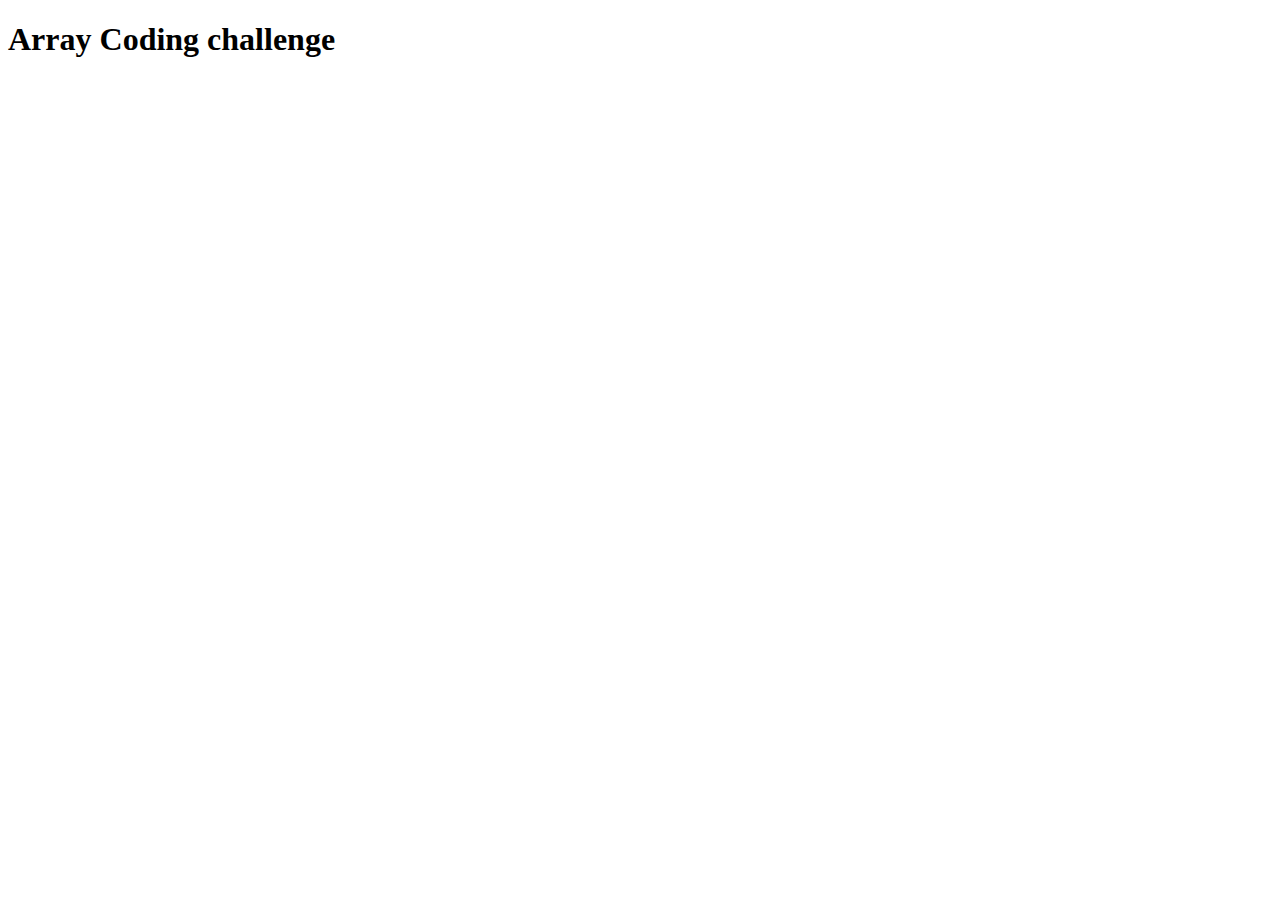
<file: Array/index.html>
<!DOCTYPE html>
<html lang="en">
<head>
    <meta charset="UTF-8">
    <meta http-equiv="X-UA-Compatible" content="IE=edge">
    <meta name="viewport" content="width=device-width, initial-scale=1.0">
    <title>Array</title>
</head>
<body>
    <h1>Array Coding challenge</h1>
    <script src="script.js"></script>
</body>
</html>
</file>
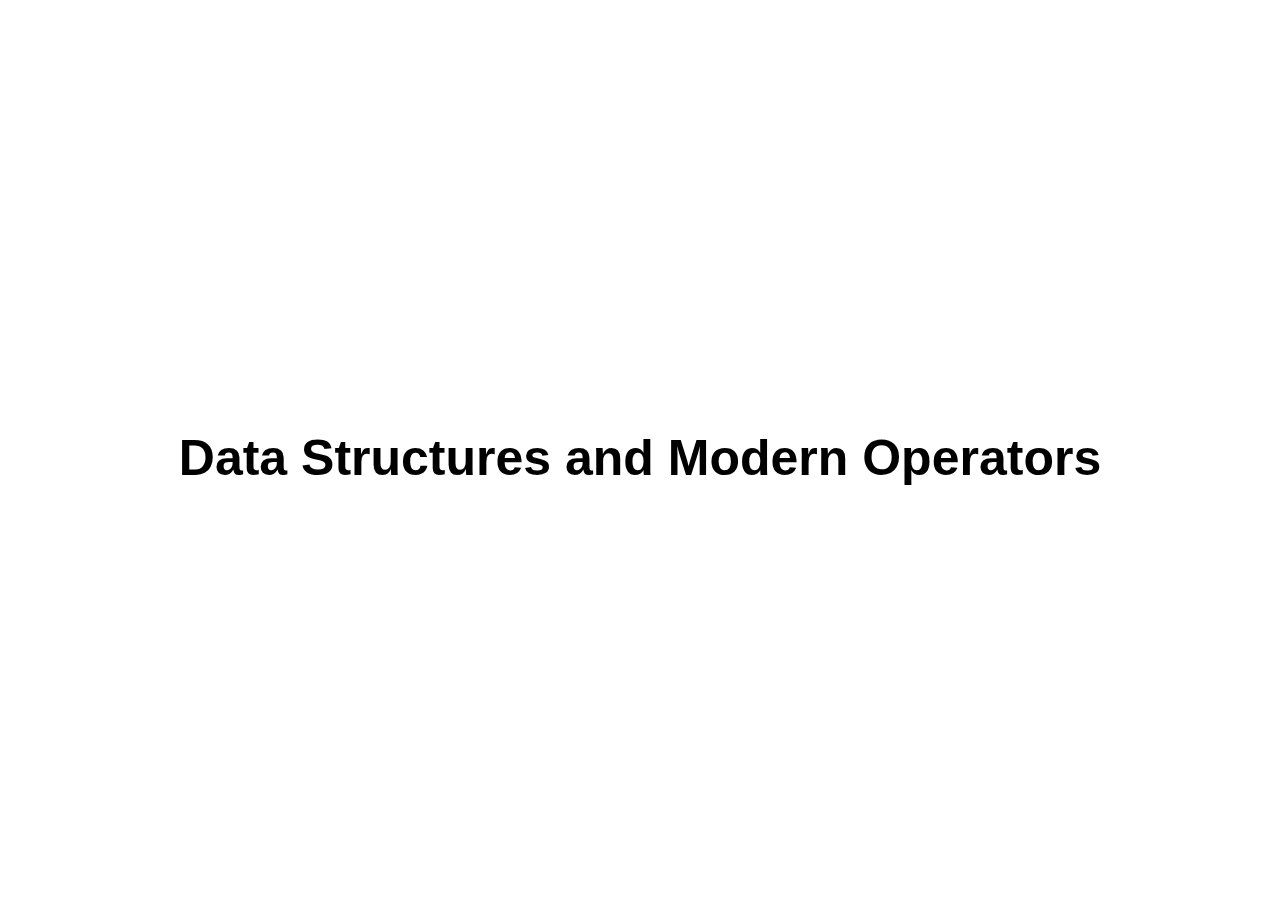
<file: Data Structures, Modern Operators and Strings/index.html>
<!DOCTYPE html>
<html lang="en">
  <head>
    <meta charset="UTF-8" />
    <meta name="viewport" content="width=device-width, initial-scale=1.0" />
    <meta http-equiv="X-UA-Compatible" content="ie=edge" />
    <title>Data Structures and Modern Operators</title>
    <style>
      body {
        height: 100vh;
        display: flex;
        align-items: center;
        /* background: linear-gradient(to top left, #28b487, #7dd56f); */
      }
      h1 {
        font-family: sans-serif;
        font-size: 50px;
        line-height: 1.3;
        width: 100%;
        padding: 30px;
        text-align: center;
        color: black;
      }
    </style>
  </head>
  <body>
    <h1>Data Structures and Modern Operators</h1>
    <script src="script.js"></script>
  </body>
</html>
</file>
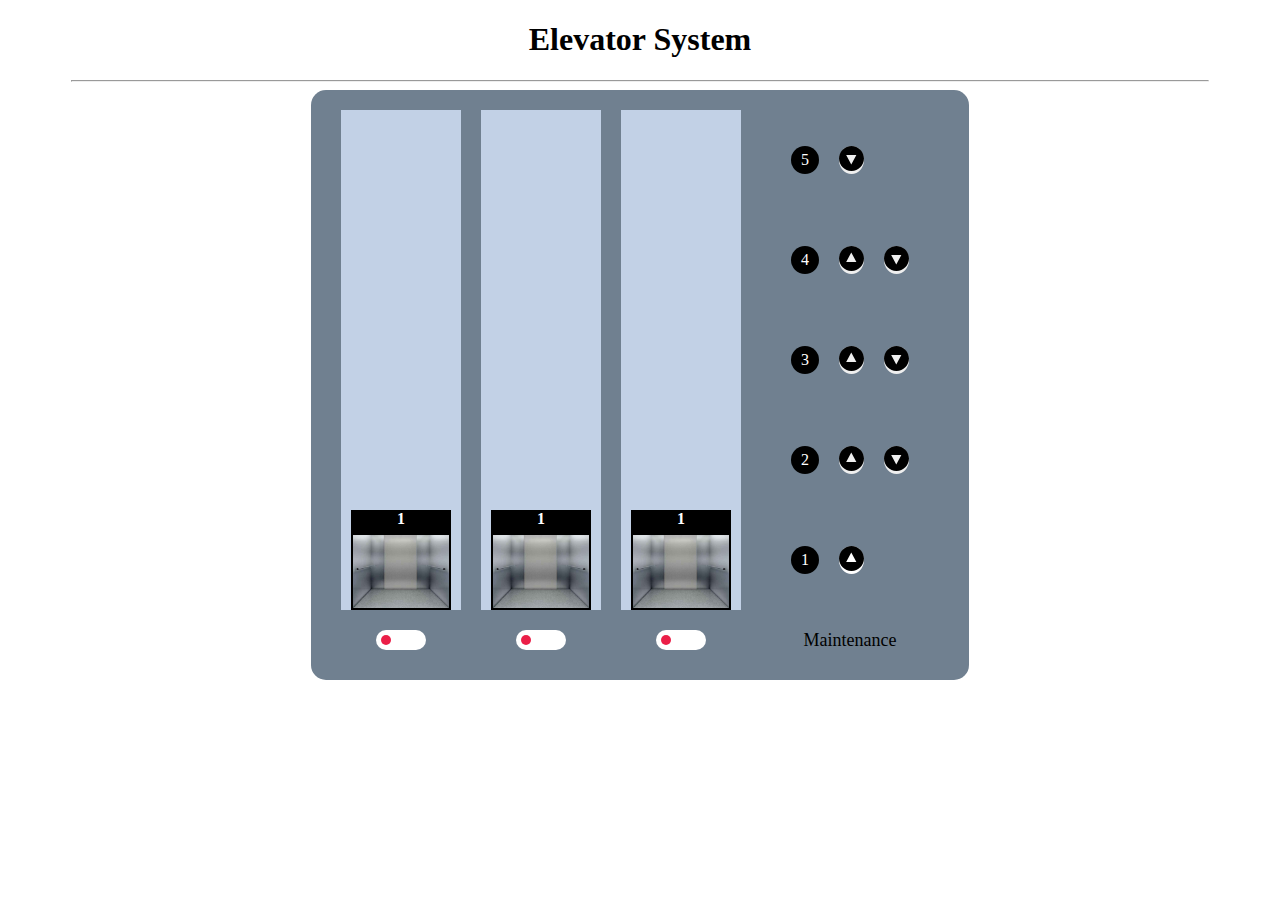
<file: Elevator/index.html>
<!DOCTYPE html>
<html lang="en">

<head>
    <meta charset="UTF-8">
    <meta http-equiv="X-UA-Compatible" content="IE=edge">
    <meta name="viewport" content="width=device-width, initial-scale=1.0">
    <title>Elevator</title>
    <link rel="stylesheet" href="css/style.css">
</head>

<body>
    <section>
        <div class="head">
            <h1>Elevator System</h1>
            <hr>
        </div>

        <div class="mainBox">
            <div class="elevatorsBox">
                <div class="line">
                    <div class="elevatorLine">
                        <div class="elevator" id="ele-1">
                            <div class="eleFloorNo">5</div>
                            <div class="leftdoor"></div>
                            <div class="rightdoor"></div>
                        </div>
                    </div>
                    <div class="toggleElevator">
                        <label class="switch">
                            <input type="checkbox" name="lift" class="lift" onclick="maintenance(0)">
                            <span class="slider"></span>
                        </label>
                    </div>
                </div>

                <div class="line">
                    <div class="elevatorLine">
                        <div class="elevator" id="ele-2">
                            <div class="eleFloorNo">5</div>
                            <div class="leftdoor"></div>
                            <div class="rightdoor"></div>
                        </div>
                    </div>
                    <div class="toggleElevator">
                        <label class="switch">
                            <input type="checkbox" name="lift" class="lift" onclick="maintenance(1)">
                            <span class="slider"></span>
                        </label>
                    </div>
                </div>

                <div class="line">
                    <div class="elevatorLine">
                        <div class="elevator" id="ele-3">
                            <div class="eleFloorNo">5</div>
                            <div class="leftdoor"></div>
                            <div class="rightdoor"></div>
                        </div>
                    </div>
                    <div class="toggleElevator">
                        <label class="switch">
                            <input type="checkbox" name="lift" class="lift" onclick="maintenance(2)">
                            <span class="slider"></span>
                        </label>
                    </div>
                </div>

                <div class="line">
                    <div class="floorBox">
                        <div class="allFloor">
                            <div class="floorNo">1</div>
                            <button id="up1" onclick="moveup(1)"><img src="images/up.svg" alt=""></button>
                        </div>
                        <div class="allFloor">
                            <div class="floorNo">2</div>
                            <button id="up2" onclick="moveup(2)"><img src="images/up.svg" alt=""></button>
                            <button id="down2" onclick="movedown(2)"><img src="images/down.svg" alt=""></button>
                        </div>
                        <div class="allFloor">
                            <div class="floorNo">3</div>
                            <button id="up3" onclick="moveup(3)"><img src="images/up.svg" alt=""></button>
                            <button id="down3" onclick="movedown(3)"><img src="images/down.svg" alt=""></button>
                        </div>
                        <div class="allFloor">
                            <div class="floorNo">4</div>
                            <button id="up4" onclick="moveup(4)"><img src="images/up.svg" alt=""></button>
                            <button id="down4" onclick="movedown(4)"><img src="images/down.svg" alt=""></button>
                        </div>

                        <div class="allFloor">
                            <div class="floorNo">5</div>
                            <button id="down5" onclick="movedown(5)"><img src="images/down.svg" alt=""></button>
                        </div>
                    </div>
                    <div class="maintenanceHead"> Maintenance </div>
                </div>
            </div>
    </section>

    <script src="script.js"></script>

</body>

</html>
</file>
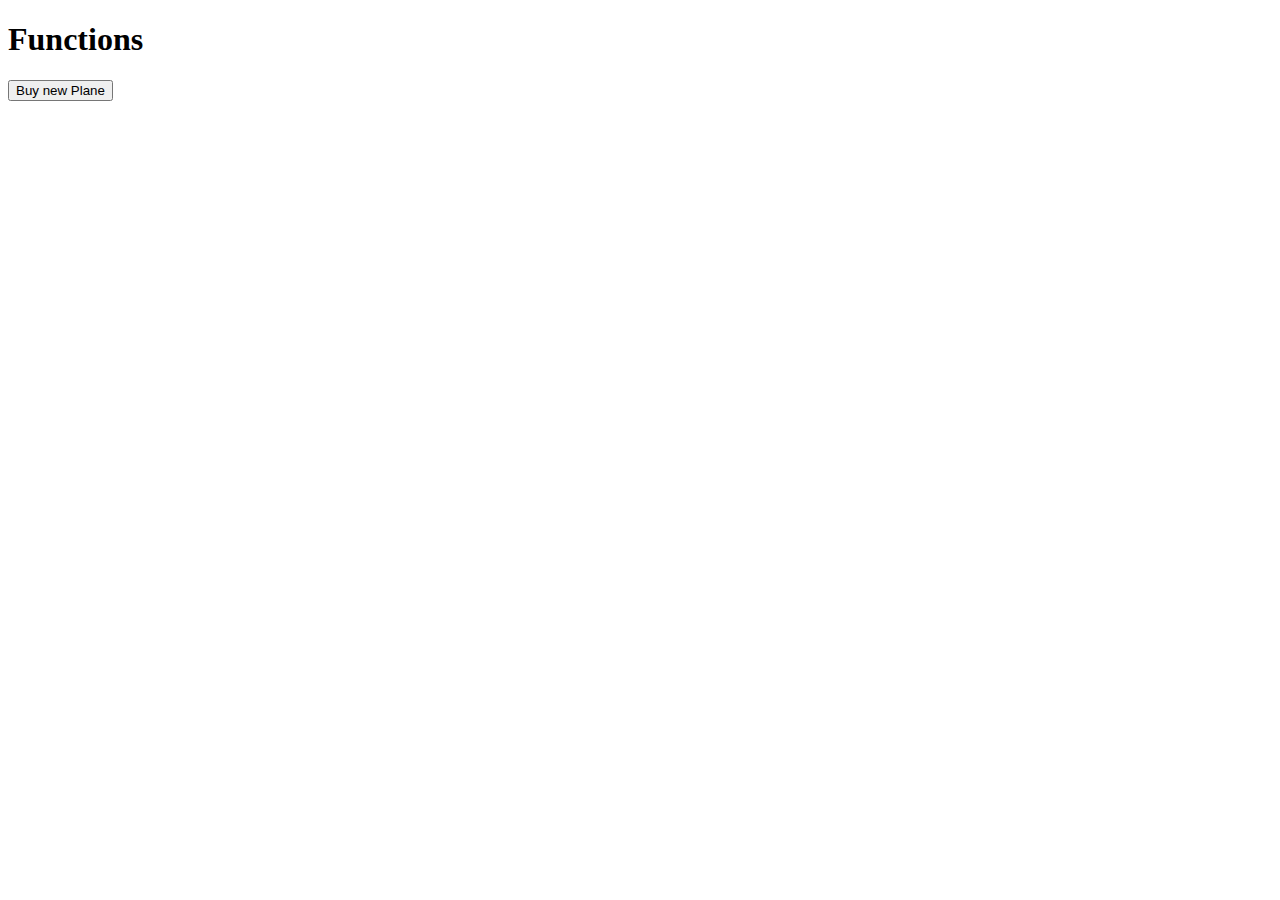
<file: Function/index.html>
<!DOCTYPE html>
<html lang="en">
<head>
    <meta charset="UTF-8">
    <meta http-equiv="X-UA-Compatible" content="IE=edge">
    <meta name="viewport" content="width=device-width, initial-scale=1.0">
    <title></title>
</head>
<body>
    <h1 style="width: 100%; height: 100%">Functions</h1>


    <button class="buy">Buy new Plane</button>
    <script src="script.js"></script>
</body>
</html>
</file>
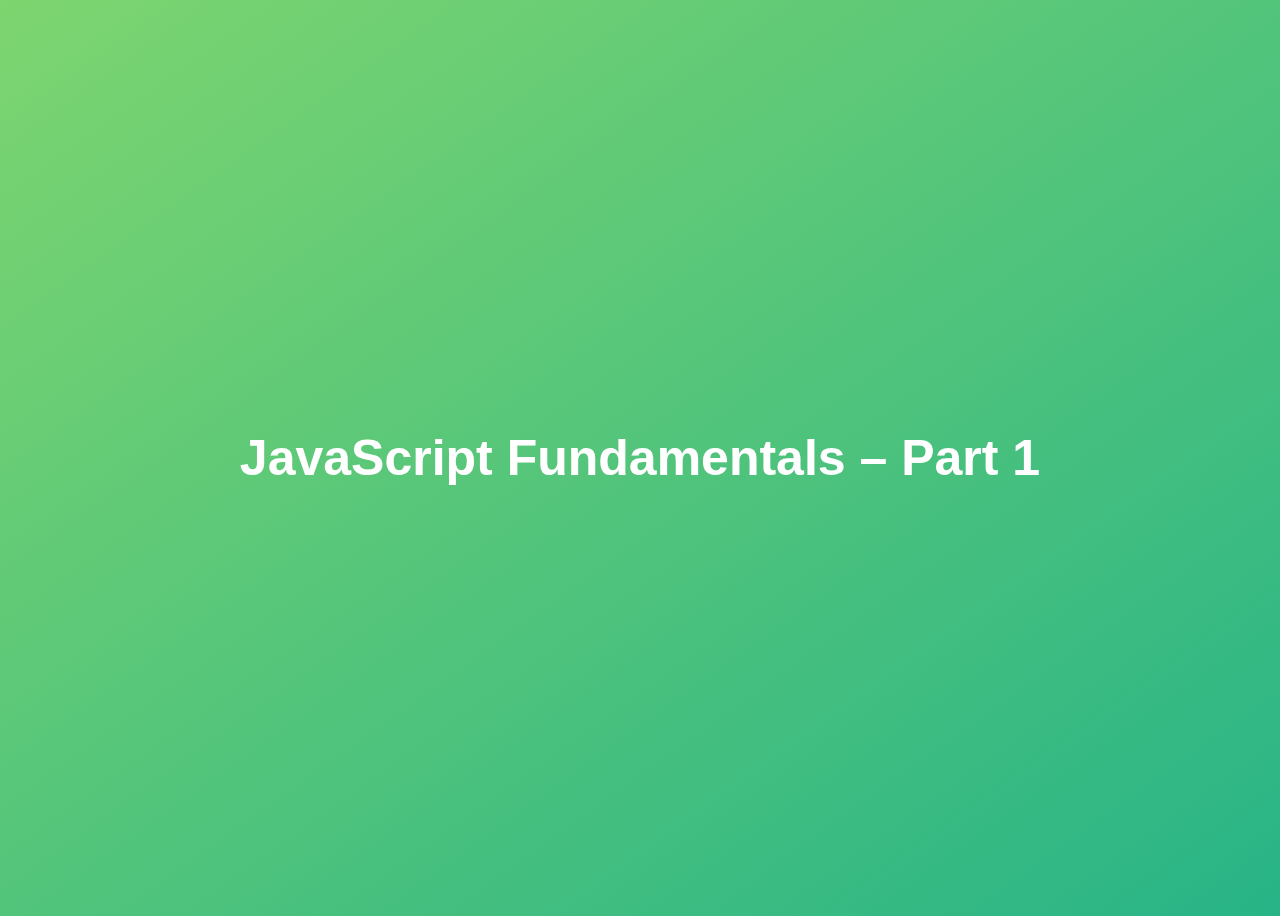
<file: Javascript Part-1/index.html>
<!DOCTYPE html>
<html lang="en">
  <head>
    <meta charset="UTF-8" />
    <meta name="viewport" content="width=device-width, initial-scale=1.0" />
    <meta http-equiv="X-UA-Compatible" content="ie=edge" />
    <title>JavaScript Part 1</title>
    <style>
      body {
        height: 100vh;
        display: flex;
        align-items: center;
        background: linear-gradient(to top left, #28b487, #7dd56f);
      }
      h1 {
        font-family: sans-serif;
        font-size: 50px;
        line-height: 1.3;
        width: 100%;
        padding: 30px;
        text-align: center;
        color: white;
      }
    </style>
    
  </head>
  <body>
    <h1>JavaScript Fundamentals – Part 1</h1>

    <script src="script.js"></script>
  </body>
</html>
</file>
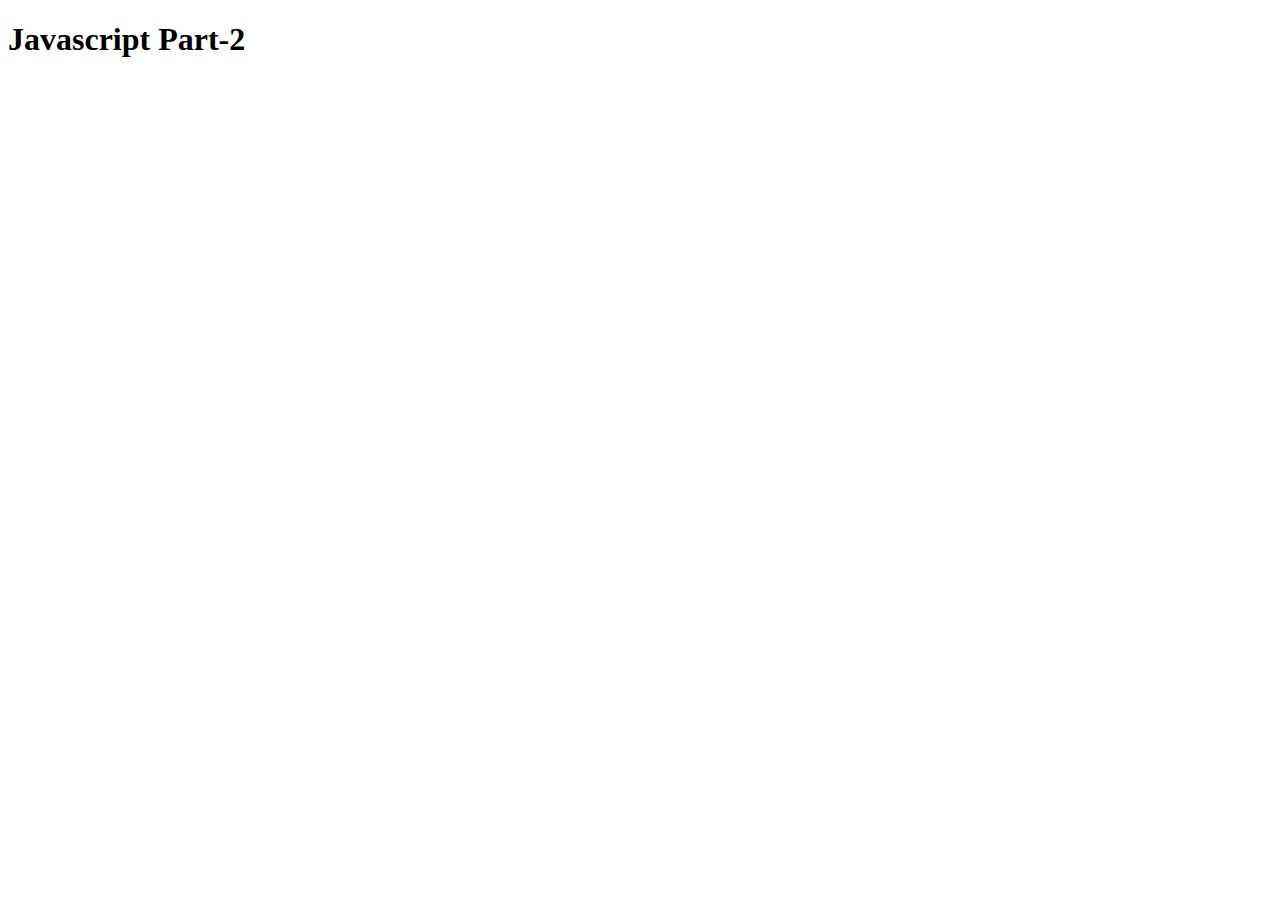
<file: Javascript Part-2/index.html>
<!DOCTYPE html>
<html lang="en">
<head>
    <meta charset="UTF-8">
    <meta http-equiv="X-UA-Compatible" content="IE=edge">
    <meta name="viewport" content="width=device-width, initial-scale=1.0">
    <title>Document</title>
</head>
<body>
    <h1>Javascript Part-2</h1>
    <!-- <script src="script.js"></script> -->

    <!-- Task by Mentor -->

    <script>
        const abc = [["fenny", "nishita", ["charmi", "hardi", "hemangi"]]];

        for (let i = 0; i < abc.length; i++) {
            for (let j = 0; j < abc[i].length; j++) {
                if(typeof abc[i][j] == 'object'){
                    for (let k = 0; k < abc[i][j].length; k++) {
                        console.log(abc[i][j][k]);
                    }
                } else {
                    console.log(abc[i][j]);
                }
            }
        }
    </script>

</body>
</html>
</file>
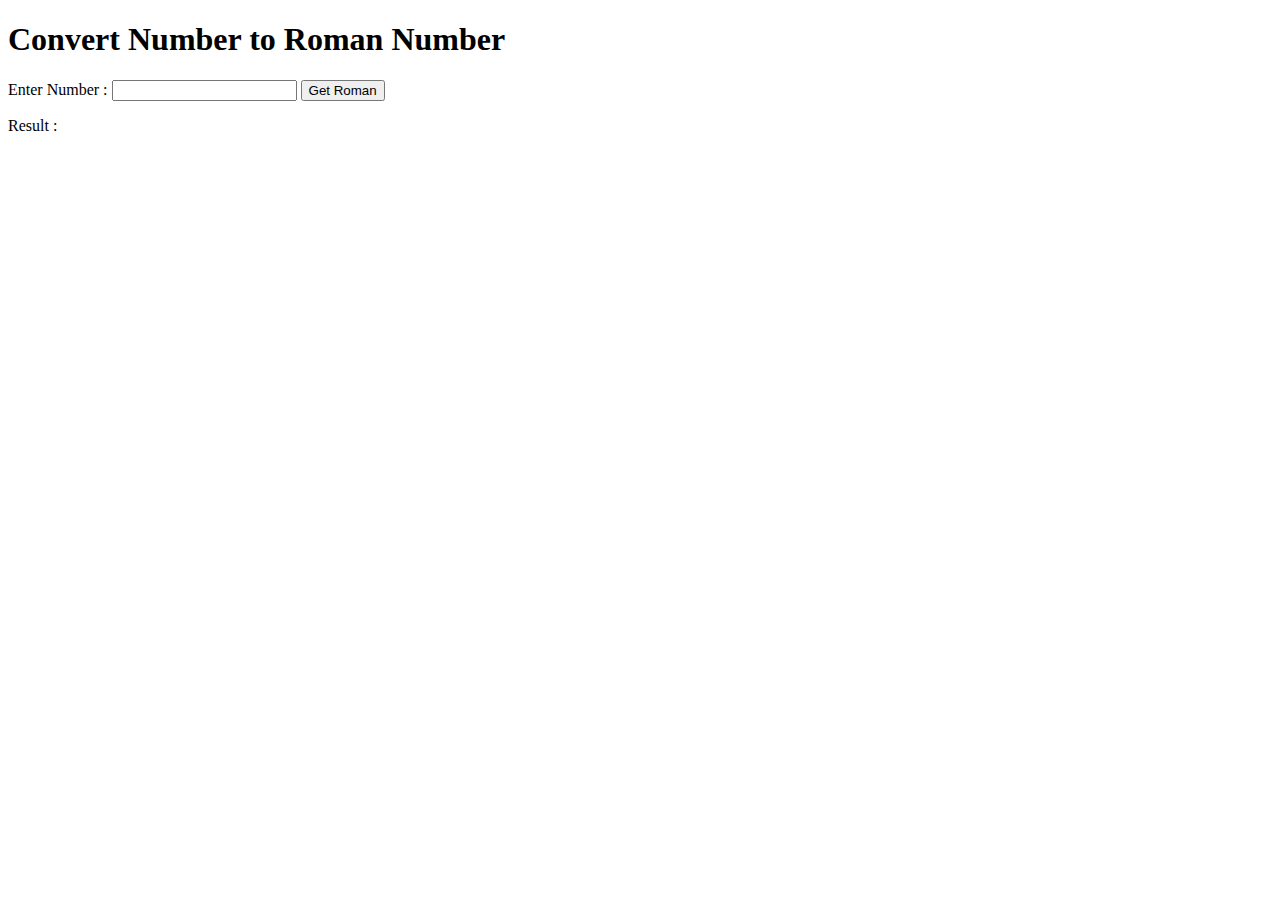
<file: Roman Numbers/index.html>
<!DOCTYPE html>
<html lang="en">
<head>
    <meta charset="UTF-8">
    <meta http-equiv="X-UA-Compatible" content="IE=edge">
    <meta name="viewport" content="width=device-width, initial-scale=1.0">
    <title>Roman Number</title>
</head>
<body>
    <h1>Convert Number to Roman Number</h1>

    <p>Enter Number : <input type="number" id="no"> 

    <button id="ok">Get Roman</button> </p> 

    <p>Result : <span id="result" style="font-family: calibri;"></span> </p>
</body>

<script src="script.js"></script>
</html>
</file>
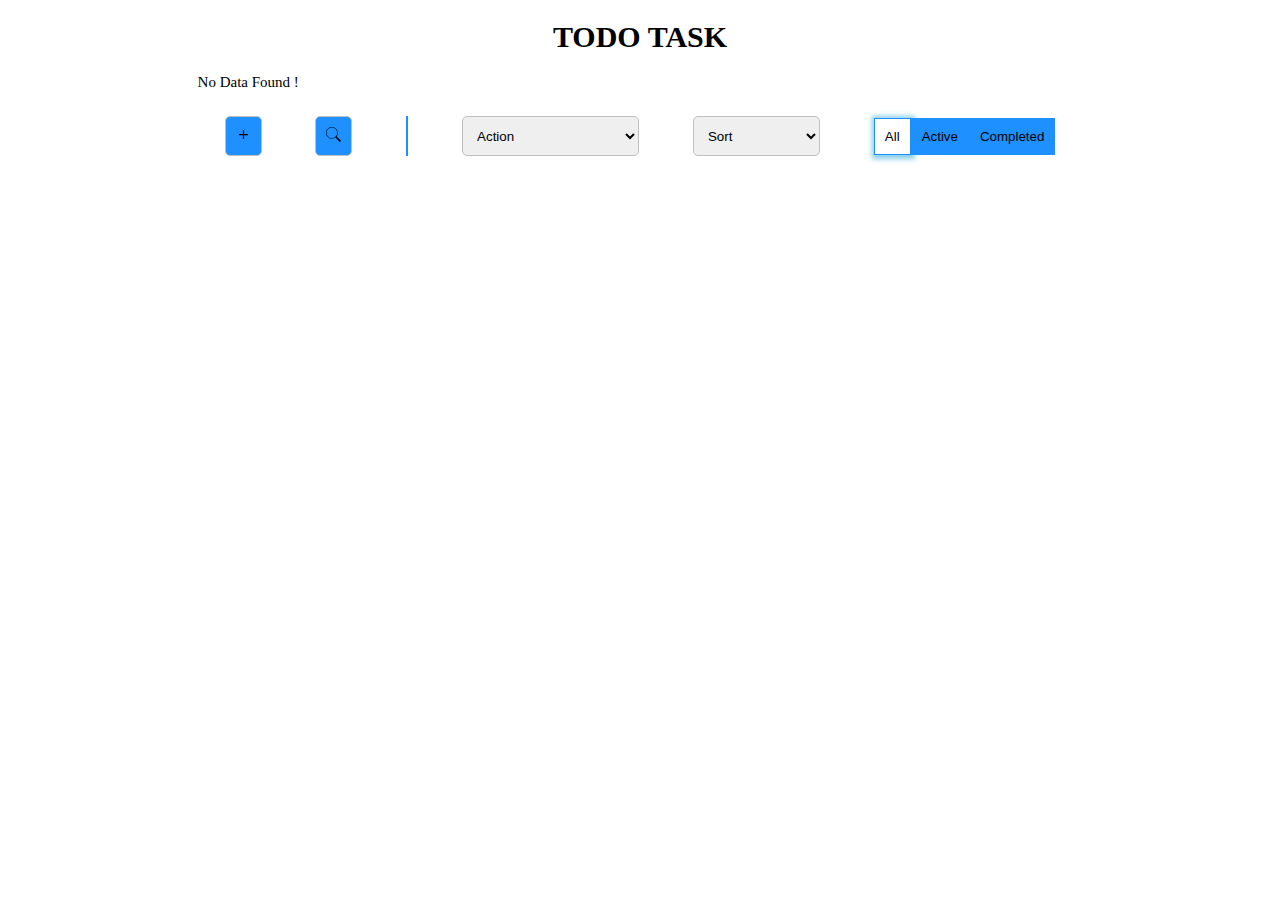
<file: TODO app/index.html>
<!DOCTYPE html>
<html lang="en">
<head>
    <meta charset="UTF-8">
    <meta http-equiv="X-UA-Compatible" content="IE=edge">
    <meta name="viewport" content="width=device-width, initial-scale=1.0">
    <title>TODO Task</title>
    <link rel="stylesheet" href="css/style.css">
</head>
<body>
    <section>
        <div class="head">
            <h1>TODO TASK</h1>
        </div>

        <div class="inputBar">
            <input type="text" name="inputBox" id="inputBox">
        </div>

        <div class="listBox">
            <div class="listRow">
                <div class="listHead">
                    <input type="checkbox" name="task" value="" onclick=""> 
                    <div class="title"> a <input type="text" name="editBox" value="a" onkeypress=""> </div>
                </div>
            
                <div class="listControl">
                    <button class="edit" value="" onclick=""><img src="images/edit.svg" alt="Edit Task" class="images"></button>
                    <button class="del" value="" onclick=""><img src="images/delete.svg" alt="Delete Task" class="images"></button>
                </div>
                <!-- <div class="noData">
                    No Data Found !
                </div> -->
            </div>            
        </div>

        <div class="controls">
            <div class="mainControls">
                <button class="add"><img src="images/add.svg" alt="Add Task" class="images"></button>
                <button class="search"><img src="images/search.svg" alt="Search Task" class="images"></button>
                <div class="vl"></div>
            </div>

            <div class="subControls">
                <select name="action" id="action">
                    <option value="null" selected disabled>Action</option>
                    <option value="1">Delete Selected</option>
                    <option value="2">Select All</option>
                    <option value="3">Unselect All</option>
                </select>

                <select name="sort" id="sort">
                    <option value="null" selected disabled>Sort</option>
                    <option value="1">A to Z</option>
                    <option value="2">Z to A</option>
                    <option value="3">Oldest</option>
                    <option value="4">Newest</option>
                </select>

                <div>
                    <button id="all" class="current">All</button>
                    <button id="active">Active</button>
                    <button id="completed" >Completed</button>
                </div>
            </div>
        </div>
    </section>
    <script src="script.js"></script>
</body>
</html>
</file>
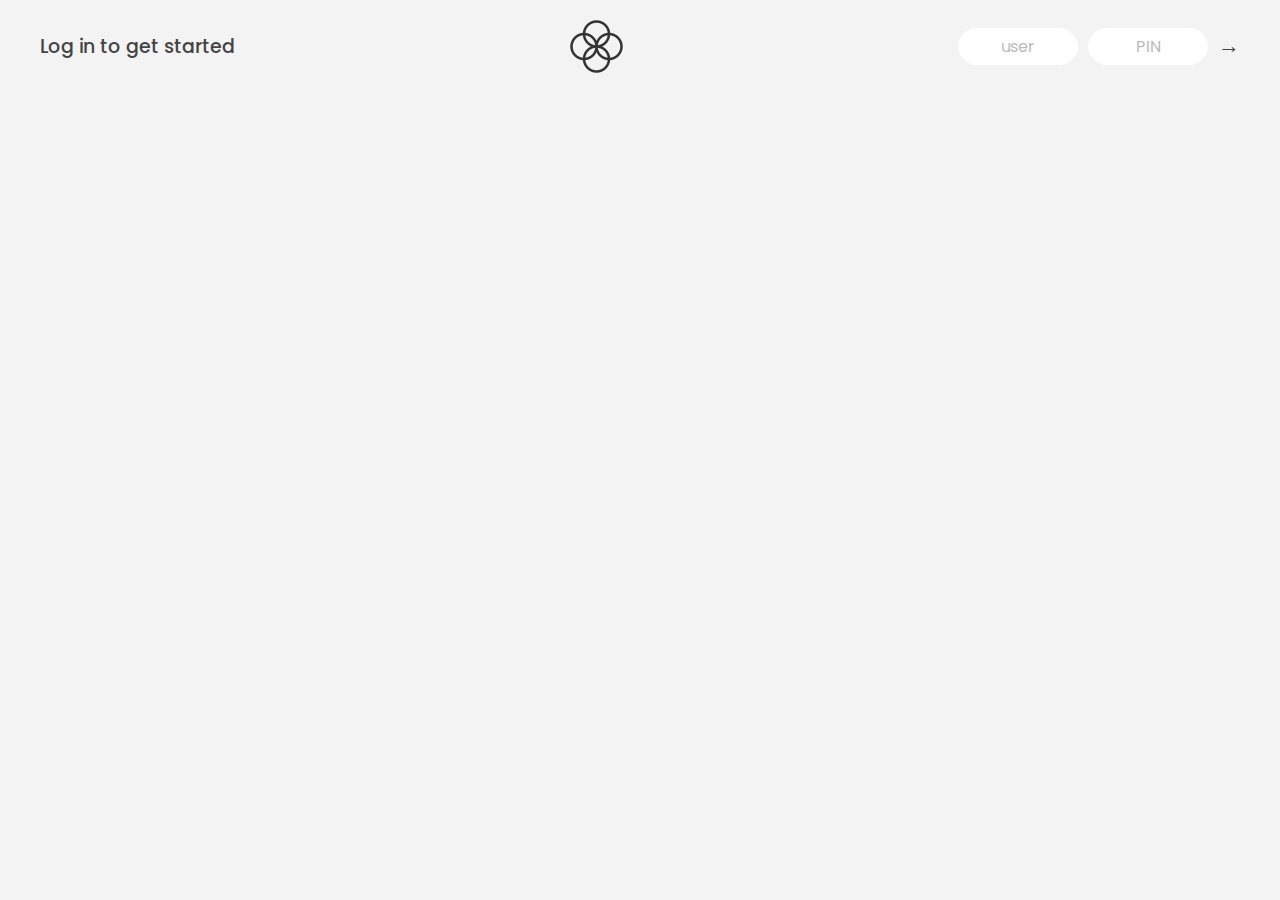
<file: Array/Bankist Array/index.html>
<!DOCTYPE html>
<html lang="en">
  <head>
    <meta charset="UTF-8" />
    <meta name="viewport" content="width=device-width, initial-scale=1.0" />
    <meta http-equiv="X-UA-Compatible" content="ie=edge" />
    <link rel="shortcut icon" type="image/png" href="/icon.png" />

    <link
      href="https://fonts.googleapis.com/css?family=Poppins:400,500,600&display=swap"
      rel="stylesheet"
    />

    <link rel="stylesheet" href="style.css" />
    <title>Bankist</title>
  </head>
  <body>
    <!-- TOP NAVIGATION -->
    <nav>
      <p class="welcome">Log in to get started</p>
      <img src="logo.png" alt="Logo" class="logo" />
      <form class="login">
        <input
          type="text"
          placeholder="user"
          class="login__input login__input--user"
        />
        <!-- In practice, use type="password" -->
        <input
          type="text"
          placeholder="PIN"
          maxlength="4"
          class="login__input login__input--pin"
        />
        <button class="login__btn">&rarr;</button>
      </form>
    </nav>

    <main class="app">
      <!-- BALANCE -->
      <div class="balance">
        <div>
          <p class="balance__label">Current balance</p>
          <p class="balance__date">
            As of <span class="date">05/03/2037</span>
          </p>
        </div>
        <p class="balance__value">0000€</p>
      </div>

      <!-- MOVEMENTS -->
      <div class="movements">
        <div class="movements__row">
          <div class="movements__type movements__type--deposit">2 deposit</div>
          <div class="movements__date">3 days ago</div>
          <div class="movements__value">4 000€</div>
        </div>
        <div class="movements__row">
          <div class="movements__type movements__type--withdrawal">
            1 withdrawal
          </div>
          <div class="movements__date">24/01/2037</div>
          <div class="movements__value">-378€</div>
        </div>
      </div>

      <!-- SUMMARY -->
      <div class="summary">
        <p class="summary__label">In</p>
        <p class="summary__value summary__value--in">0000€</p>
        <p class="summary__label">Out</p>
        <p class="summary__value summary__value--out">0000€</p>
        <p class="summary__label">Interest</p>
        <p class="summary__value summary__value--interest">0000€</p>
        <button class="btn--sort">&downarrow; SORT</button>
      </div>

      <!-- OPERATION: TRANSFERS -->
      <div class="operation operation--transfer">
        <h2>Transfer money</h2>
        <form class="form form--transfer">
          <input type="text" class="form__input form__input--to" />
          <input type="number" class="form__input form__input--amount" />
          <button class="form__btn form__btn--transfer">&rarr;</button>
          <label class="form__label">Transfer to</label>
          <label class="form__label">Amount</label>
        </form>
      </div>

      <!-- OPERATION: LOAN -->
      <div class="operation operation--loan">
        <h2>Request loan</h2>
        <form class="form form--loan">
          <input type="number" class="form__input form__input--loan-amount" />
          <button class="form__btn form__btn--loan">&rarr;</button>
          <label class="form__label form__label--loan">Amount</label>
        </form>
      </div>

      <!-- OPERATION: CLOSE -->
      <div class="operation operation--close">
        <h2>Close account</h2>
        <form class="form form--close">
          <input type="text" class="form__input form__input--user" />
          <input
            type="password"
            maxlength="6"
            class="form__input form__input--pin"
          />
          <button class="form__btn form__btn--close">&rarr;</button>
          <label class="form__label">Confirm user</label>
          <label class="form__label">Confirm PIN</label>
        </form>
      </div>

      <!-- LOGOUT TIMER -->
      <p class="logout-timer">
        You will be logged out in <span class="timer">05:00</span>
      </p>
    </main>

    <!-- <footer>
      &copy; by Jonas Schmedtmann. Don't claim as your own :)
    </footer> -->

    <script src="script.js"></script>
    <!-- <script src="arrScript.js"></script> -->
  </body>
</html>
</file>
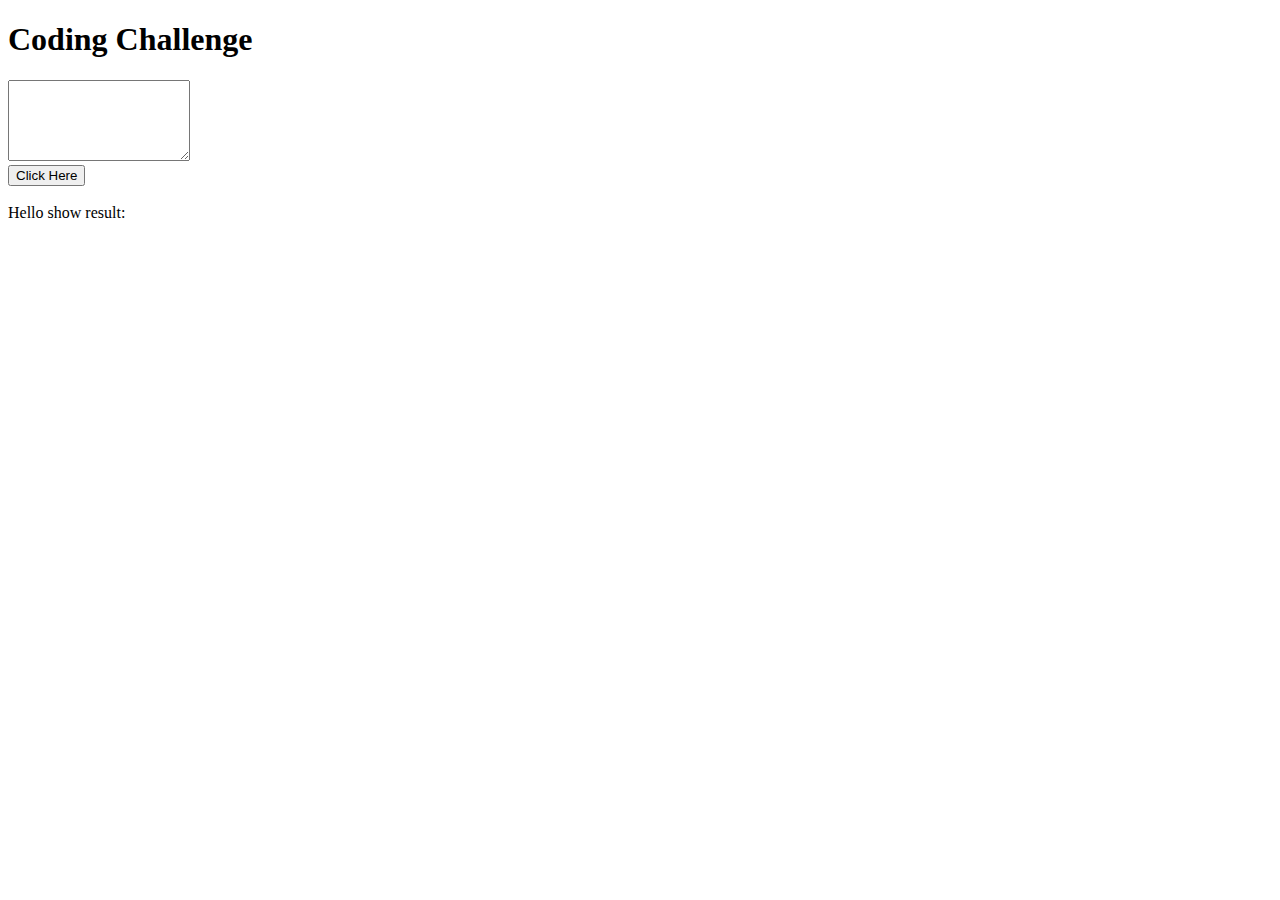
<file: Data Structures, Modern Operators and Strings/coding challenge/index.html>
<!DOCTYPE html>
<html lang="en">
<head>
    <meta charset="UTF-8">
    <meta http-equiv="X-UA-Compatible" content="IE=edge">
    <meta name="viewport" content="width=device-width, initial-scale=1.0">
    <title>Document</title>
</head>
<body>
    <h1>Coding Challenge</h1>

    <textarea rows="5"></textarea><br>
    <button>Click Here</button>
    <br><br>
    <div>Hello show result: </div>
    <script src="script.js"></script>
</body>
</html>
</file>
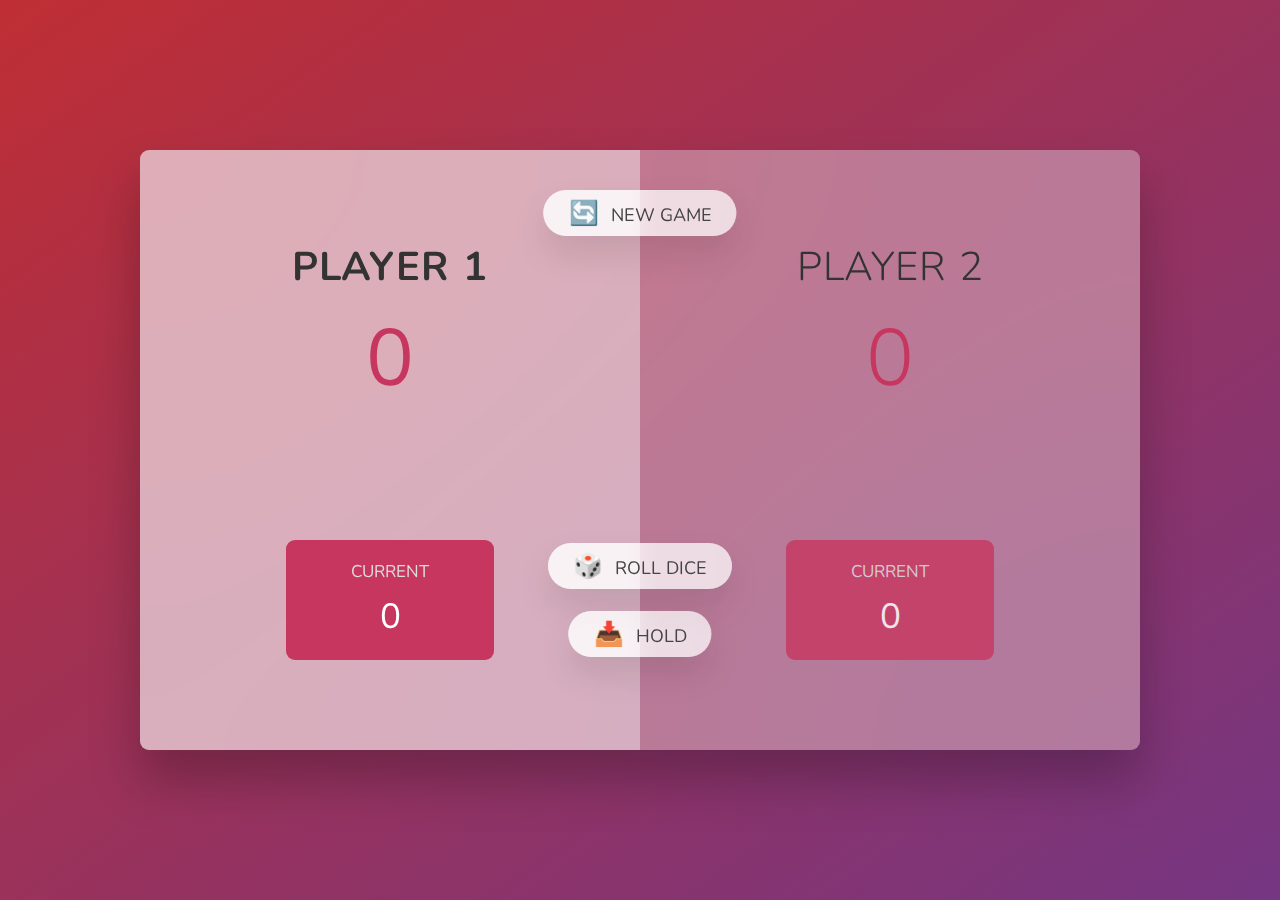
<file: DOM, Events/Dice Fun/index.html>
<!DOCTYPE html>
<html lang="en">
  <head>
    <meta charset="UTF-8" />
    <meta name="viewport" content="width=device-width, initial-scale=1.0" />
    <meta http-equiv="X-UA-Compatible" content="ie=edge" />
    <link rel="stylesheet" href="style.css" />
    <title>Pig Game</title>
  </head>
  <body>
    <main>
      <section class="player player--0 player--active">
        <h2 class="name" id="name--0">Player 1</h2>
        <p class="score" id="score--0">43</p>
        <div class="current">
          <p class="current-label">Current</p>
          <p class="current-score" id="current--0">0</p>
        </div>
      </section>
      <section class="player player--1">
        <h2 class="name" id="name--1">Player 2</h2>
        <p class="score" id="score--1">24</p>
        <div class="current">
          <p class="current-label">Current</p>
          <p class="current-score" id="current--1">0</p>
        </div>
      </section>

      <img src="dice-5.png" alt="Playing dice" class="dice" />
      <button class="btn btn--new">🔄 New game</button>
      <button class="btn btn--roll">🎲 Roll dice</button>
      <button class="btn btn--hold">📥 Hold</button>
    </main>
    <script src="script.js"></script>
  </body>
</html>
</file>
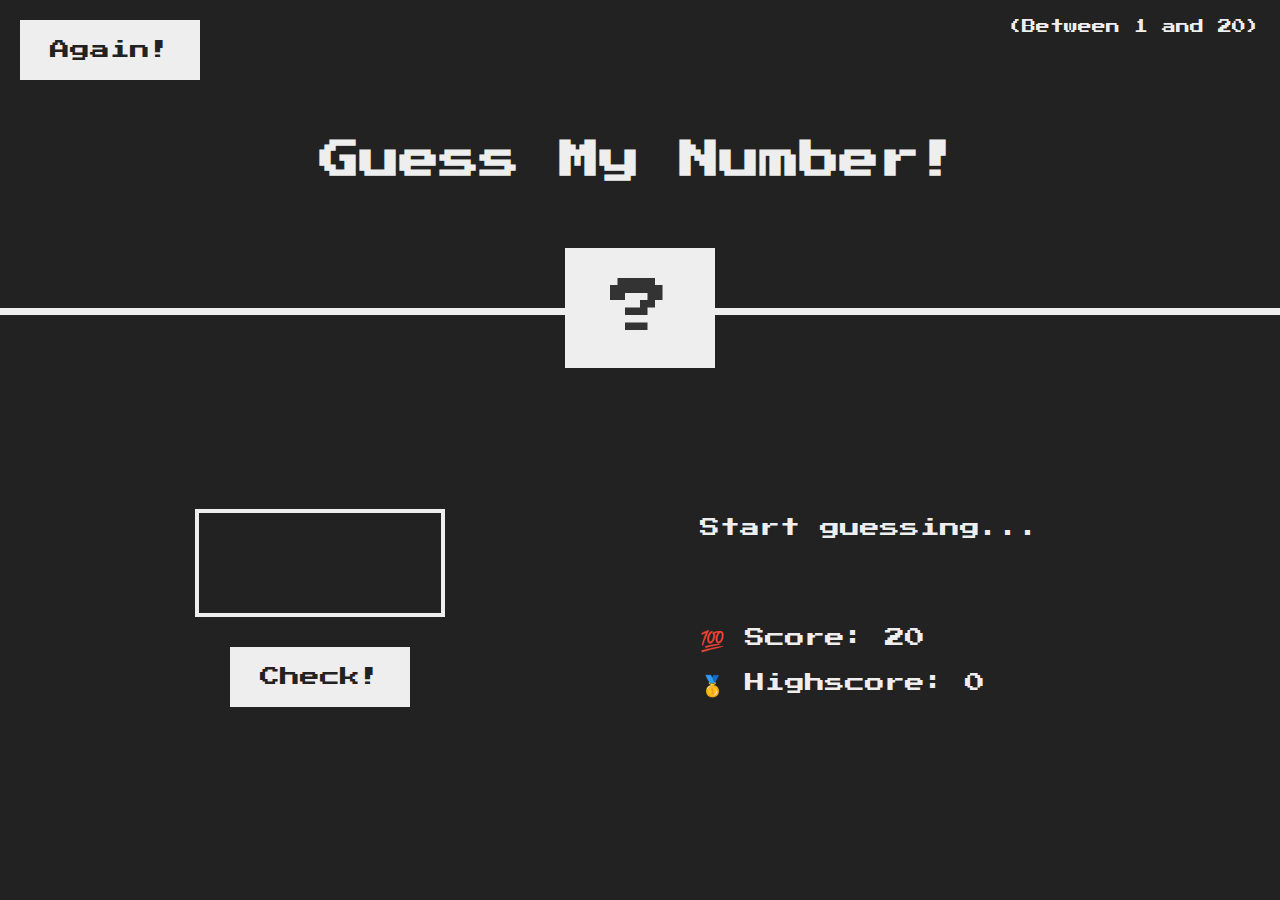
<file: DOM, Events/Guess My Number/index.html>
<!DOCTYPE html>
<html lang="en">
  <head>
    <meta charset="UTF-8" />
    <meta name="viewport" content="width=device-width, initial-scale=1.0" />
    <meta http-equiv="X-UA-Compatible" content="ie=edge" />
    <link rel="stylesheet" href="style.css" />
    <title>Guess My Number!</title>
  </head>
  <body>
    <header>
      <h1>Guess My Number!</h1>
      <p class="between">(Between 1 and 20)</p>
      <button class="btn again">Again!</button>
      <div class="number">?</div>
    </header>
    <main>
      <section class="left">
        <input type="number" class="guess" />
        <button class="btn check">Check!</button>
      </section>
      <section class="right">
        <p class="message">Start guessing...</p>
        <p class="label-score">💯 Score: <span class="score">20</span></p>
        <p class="label-highscore">
          🥇 Highscore: <span class="highscore">0</span>
        </p>
      </section>
    </main>
    <script src="script.js"></script>
  </body>
</html>
</file>
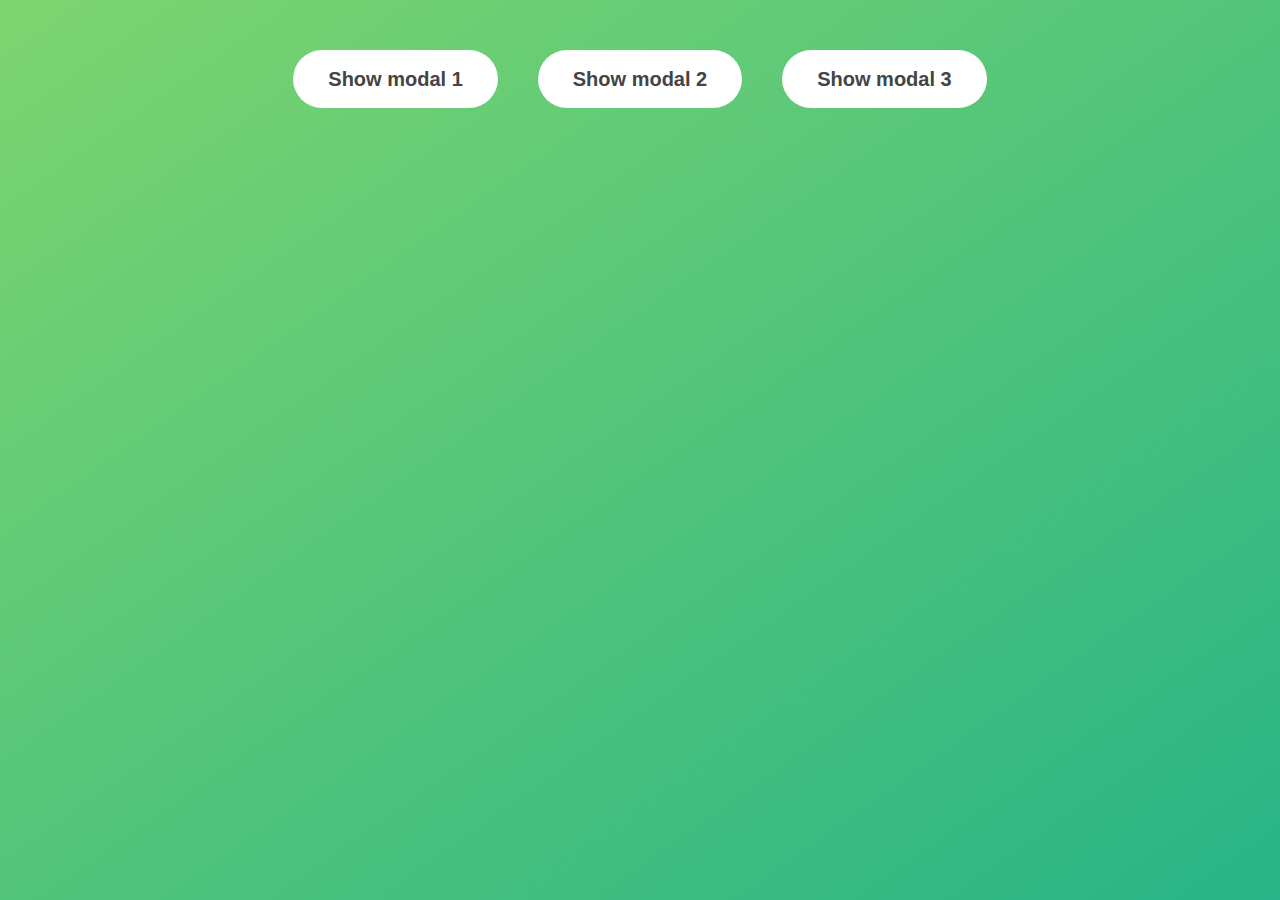
<file: DOM, Events/Modal/index.html>
<!DOCTYPE html>
<html lang="en">
  <head>
    <meta charset="UTF-8" />
    <meta name="viewport" content="width=device-width, initial-scale=1.0" />
    <meta http-equiv="X-UA-Compatible" content="ie=edge" />
    <link rel="stylesheet" href="style.css" />
    <title>Modal window</title>
  </head>
  <body>
    <button class="show-modal">Show modal 1</button>
    <button class="show-modal">Show modal 2</button>
    <button class="show-modal">Show modal 3</button>

    <div class="modal hidden">
      <button class="close-modal">&times;</button>
      <h1>I'm a modal window 😍</h1>
      <p>
        Lorem ipsum dolor sit amet, consectetur adipisicing elit, sed do eiusmod
        tempor incididunt ut labore et dolore magna aliqua. Ut enim ad minim
        veniam, quis nostrud exercitation ullamco laboris nisi ut aliquip ex ea
        commodo consequat. Duis aute irure dolor in reprehenderit in voluptate
        velit esse cillum dolore eu fugiat nulla pariatur. Excepteur sint
        occaecat cupidatat non proident, sunt in culpa qui officia deserunt
        mollit anim id est laborum.
      </p>
    </div>
    <div class="overlay hidden"></div>

    <script src="script.js"></script>
  </body>
</html>
</file>
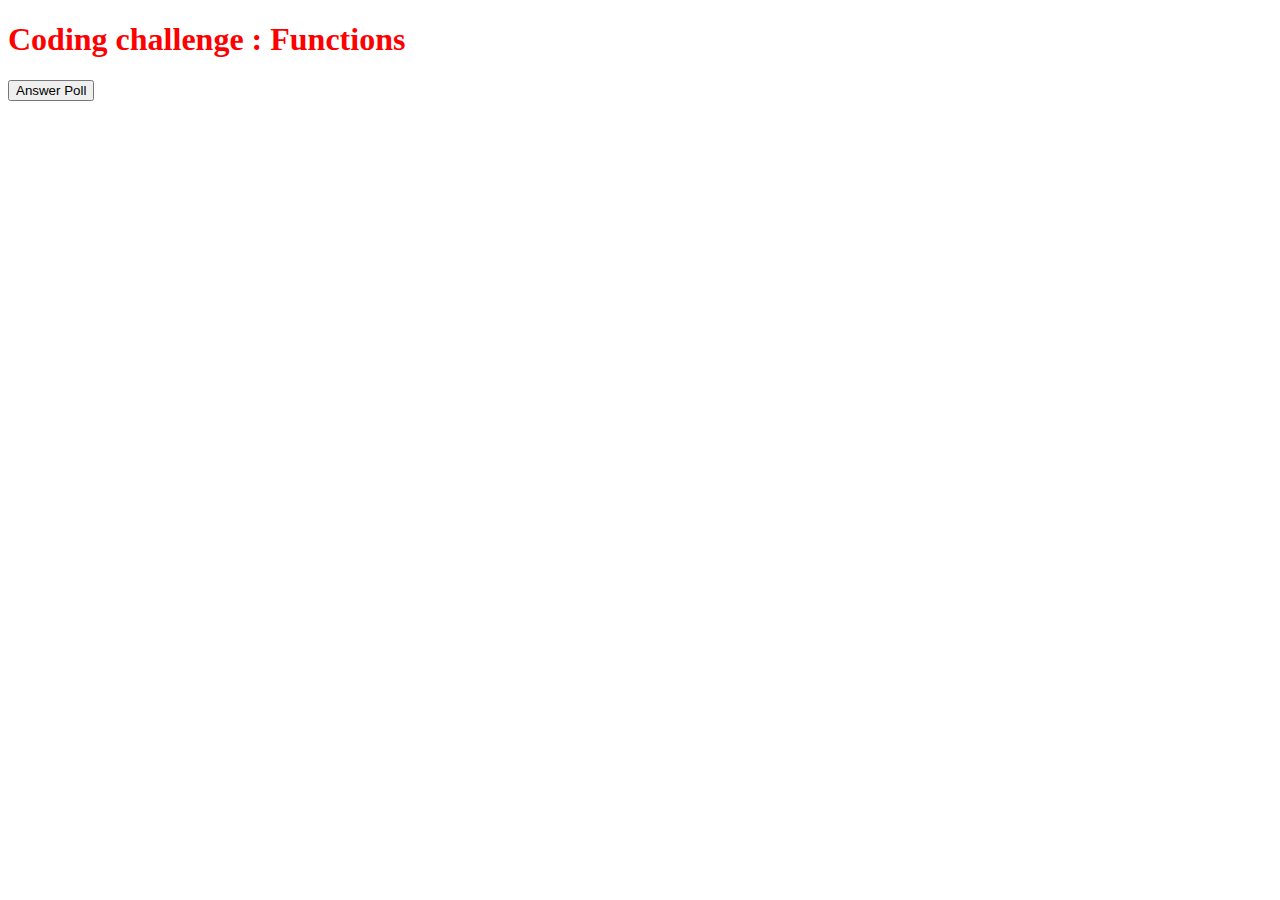
<file: Function/coding challenge/index.html>
<!DOCTYPE html>
<html lang="en">
<head>
    <meta charset="UTF-8">
    <meta http-equiv="X-UA-Compatible" content="IE=edge">
    <meta name="viewport" content="width=device-width, initial-scale=1.0">
    <title>Coding challenge</title>
</head>
<body>
    <h1>Coding challenge : Functions</h1>

    <button class="showPoll">Answer Poll</button>
    <script src="script.js"></script>
</body>
</html>
</file>
<file: Elevator/css/style.css>
:root {
  --bg-color: #708090;
  --elevator-line-color: #c2d1e6;
  --elevator-color: #666666;
  --maintain-color: #eb1f48;
  --ele-box-width: 100px;
  --ele-box-height: 100px;
  --elevator-line-width: 120px;
  --elevator-line-height: 500px;
  --elevator-box-height: 550px;
}

section {
  width: 90%;
  margin: auto;
  font-family: Verdana;
}
section .head {
  text-align: center;
}
section .mainBox {
  width: -webkit-fit-content;
  width: -moz-fit-content;
  width: fit-content;
  margin: auto;
  border-radius: 15px;
  background-color: var(--bg-color);
  display: flex;
  justify-content: center;
}
section .mainBox .elevatorsBox {
  width: -webkit-fit-content;
  width: -moz-fit-content;
  width: fit-content;
  height: var(--elevator-box-height);
  display: flex;
  justify-content: space-around;
  margin: 20px;
}
section .mainBox .elevatorsBox .line {
  width: auto;
  margin: 0px 10px;
}
section .mainBox .elevatorsBox .line .elevatorLine {
  height: var(--elevator-line-height);
  background-color: var(--elevator-line-color);
  text-align: -webkit-center;
  position: relative;
  width: var(--elevator-line-width);
}
section .mainBox .elevatorsBox .line .elevatorLine .elevator {
  position: absolute;
  left: 10px;
  overflow: hidden;
  height: var(--ele-box-height);
  width: var(--ele-box-width);
  text-align: center;
  font-weight: bolder;
  box-shadow: inset 0px 0px 0px 2px black;
  background-image: url(../images/lift.png);
  background-size: 100%;
}
section .mainBox .elevatorsBox .line .elevatorLine .elevator .eleFloorNo {
  background-color: black;
  height: 25px;
  color: white;
}
section .mainBox .elevatorsBox .line .elevatorLine .elevator .leftdoor {
  background: #999a94;
  width: 45%;
  height: 70px;
  top: 25px;
  left: 2px;
  position: absolute;
  transition: all 150ms ease-in;
  border: 2px solid black;
  opacity: 70%;
}
section .mainBox .elevatorsBox .line .elevatorLine .elevator .rightdoor {
  background: #999a94;
  width: 45%;
  right: 2px;
  height: 70px;
  top: 25px;
  position: absolute;
  transition: all 150ms ease-in;
  border: 2px solid black;
  opacity: 70%;
}
section .mainBox .elevatorsBox .line .floorBox {
  width: auto;
  flex-direction: column-reverse;
  display: flex;
}
section .mainBox .elevatorsBox .line .floorBox .allFloor {
  height: var(--ele-box-height);
  padding: 0px 20px;
  display: flex;
  align-items: center;
}
section .mainBox .elevatorsBox .line .floorBox .allFloor .floorNo {
  padding: 5px 10px;
  height: -webkit-fit-content;
  height: -moz-fit-content;
  height: fit-content;
  width: -webkit-fit-content;
  width: -moz-fit-content;
  width: fit-content;
  background-color: black;
  display: inline-block;
  color: white;
  border-radius: 50%;
  margin: 10px;
}
section .mainBox .elevatorsBox .line .floorBox .allFloor button {
  margin: 10px;
  height: -webkit-fit-content;
  height: -moz-fit-content;
  height: fit-content;
  width: -webkit-fit-content;
  width: -moz-fit-content;
  width: fit-content;
  border-radius: 100%;
  padding: 0;
  border: none;
}
section .mainBox .elevatorsBox .line .floorBox .allFloor button img {
  height: 25px;
}
section .mainBox .elevatorsBox .line .floorBox .allFloor button:disabled {
  background-color: white;
  border: none;
}
section .mainBox .elevatorsBox .line .toggleElevator {
  margin: 20px;
  text-align: center;
}
section .mainBox .elevatorsBox .line .toggleElevator .switch {
  position: relative;
  display: inline-block;
  width: 50px;
  height: 20px;
}
section .mainBox .elevatorsBox .line .toggleElevator .switch input {
  opacity: 0;
  width: 0;
  height: 0;
}
section .mainBox .elevatorsBox .line .toggleElevator .slider {
  position: absolute;
  cursor: pointer;
  top: 0;
  left: 0;
  right: 0;
  bottom: 0;
  background-color: white;
  border-radius: 20px;
}
section .mainBox .elevatorsBox .line .toggleElevator .slider:before {
  position: absolute;
  content: "";
  height: 10px;
  width: 10px;
  left: 5px;
  bottom: 5px;
  background-color: var(--maintain-color);
  border-radius: 10px;
}
section .mainBox .elevatorsBox .line .toggleElevator input:checked + .slider {
  background-color: var(--maintain-color);
}
section .mainBox .elevatorsBox .line .toggleElevator input:checked + .slider:before {
  transform: translateX(25px);
  background-color: white;
}
section .mainBox .elevatorsBox .line .maintenanceHead {
  margin: 20px;
  text-align: center;
  font-size: 18px;
}/*# sourceMappingURL=style.css.map */
</file>
<file: TODO app/css/style.css>
:root {
  --primary-color: #1E90FF;
  --border-color: #C0C0C0;
  --shadow-color: #87CEEB;
}

section {
  width: 70%;
  margin: auto;
  font-size: 12px;
  font-family: Verdana;
}
section .head h1 {
  text-align: center;
  cursor: pointer;
}
section .inputBar {
  display: none;
}
section .inputBar input {
  width: 100%;
  padding: 5px;
}
section .inputBar input:focus {
  outline-color: var(--primary-color) !important;
  box-shadow: 1px 1px 5px 3px var(--shadow-color);
}
section .listBox .listRow {
  margin-top: 15px;
  display: flex;
  justify-content: space-between;
}
section .listBox .listRow .listHead {
  display: inline-flex;
  margin: 5px 5px;
  width: 100%;
}
section .listBox .listRow .listHead .title {
  width: 95%;
  margin-left: 10px;
}
section .listBox .listRow .listHead .title input {
  width: 100%;
  padding: 5px;
}
section .listBox .listRow .listControl {
  display: inline-flex;
}
section .listBox .listRow .listControl button {
  cursor: pointer;
  border: none;
  margin: auto 10px;
  padding: 5px;
}
section .images {
  height: 15px;
}
section .controls {
  margin: 25px 0px;
}
section .controls .mainControls {
  display: flex;
  justify-content: space-evenly;
}
section .controls .mainControls button {
  cursor: pointer;
  padding: 10px;
  border-radius: 5px;
  border: 1px solid var(--border-color);
  background-color: var(--primary-color);
}
section .controls .mainControls button:active {
  background-color: white;
  box-shadow: 1px 1px 5px 3px var(--shadow-color);
}
section .controls .mainControls .vl {
  border-left: 2px solid var(--primary-color);
  height: 40px;
  display: none;
}
section .controls .subControls {
  display: flex;
  flex-direction: column;
}
section .controls .subControls select {
  margin: 10px 0;
  padding: 10px 50px 10px 10px;
  -moz-text-align-last: left;
       text-align-last: left;
  border-radius: 5px;
  border-color: var(--border-color);
}
section .controls .subControls select:hover {
  border: 1px solid var(--primary-color);
  box-shadow: 1px 1px 5px 3px var(--shadow-color);
}
section .controls .subControls div {
  display: inline-table;
  align-self: center;
}
section .controls .subControls div button {
  cursor: pointer;
  border: 1px solid var(--primary-color);
  padding: 10px;
  background: var(--primary-color);
}

.activeMainControl {
  background-color: white !important;
}

.current {
  background-color: white !important;
  border: 1px solid var(--primary-color);
  box-shadow: 1px 1px 5px 3px var(--shadow-color);
}

@media only screen and (min-width: 768px) {
  section {
    font-size: 15px;
  }
  section .controls {
    display: flex;
    justify-content: space-around;
  }
  section .controls .mainControls {
    display: contents;
  }
  section .controls .subControls {
    display: contents;
  }
  section .controls .subControls select {
    margin: 0;
    padding: 10px;
  }
}
@media only screen and (min-width: 1080px) {
  section .controls .mainControls .vl {
    display: inline-block;
  }
  section .controls .subControls select {
    margin: 0;
    padding: 10px 50px 10px 10px;
  }
}/*# sourceMappingURL=style.css.map */
</file>
<file: Array/Bankist Array/style.css>
/*
 * Use this CSS to learn some intersting techniques,
 * in case you're wondering how I built the UI.
 * Have fun! 😁
 */

* {
  margin: 0;
  padding: 0;
  box-sizing: inherit;
}

html {
  font-size: 62.5%;
  box-sizing: border-box;
}

body {
  font-family: "Poppins", sans-serif;
  color: #444;
  background-color: #f3f3f3;
  height: 100vh;
  padding: 2rem;
}

nav {
  display: flex;
  justify-content: space-between;
  align-items: center;
  padding: 0 2rem;
}

.welcome {
  font-size: 1.9rem;
  font-weight: 500;
}

.logo {
  height: 5.25rem;
}

.login {
  display: flex;
}

.login__input {
  border: none;
  padding: 0.5rem 2rem;
  font-size: 1.6rem;
  font-family: inherit;
  text-align: center;
  width: 12rem;
  border-radius: 10rem;
  margin-right: 1rem;
  color: inherit;
  border: 1px solid #fff;
  transition: all 0.3s;
}

.login__input:focus {
  outline: none;
  border: 1px solid #ccc;
}

.login__input::placeholder {
  color: #bbb;
}

.login__btn {
  border: none;
  background: none;
  font-size: 2.2rem;
  color: inherit;
  cursor: pointer;
  transition: all 0.3s;
}

.login__btn:hover,
.login__btn:focus,
.btn--sort:hover,
.btn--sort:focus {
  outline: none;
  color: #777;
}

/* MAIN */
.app {
  position: relative;
  max-width: 100rem;
  margin: 4rem auto;
  display: grid;
  /* display: none; */
  grid-template-columns: 4fr 3fr;
  grid-template-rows: auto repeat(3, 15rem) auto;
  gap: 2rem;

  /* NOTE This creates the fade in/out anumation */
  opacity: 0;
  transition: all 1s;
}

.balance {
  grid-column: 1 / span 2;
  display: flex;
  align-items: flex-end;
  justify-content: space-between;
  margin-bottom: 2rem;
}

.balance__label {
  font-size: 2.2rem;
  font-weight: 500;
  margin-bottom: -0.2rem;
}

.balance__date {
  font-size: 1.4rem;
  color: #888;
}

.balance__value {
  font-size: 4.5rem;
  font-weight: 400;
}

/* MOVEMENTS */
.movements {
  grid-row: 2 / span 3;
  background-color: #fff;
  border-radius: 1rem;
  overflow: scroll;
}

.movements__row {
  padding: 2.25rem 4rem;
  display: flex;
  align-items: center;
  border-bottom: 1px solid #eee;
}

.movements__type {
  font-size: 1.1rem;
  text-transform: uppercase;
  font-weight: 500;
  color: #fff;
  padding: 0.1rem 1rem;
  border-radius: 10rem;
  margin-right: 2rem;
}

.movements__date {
  font-size: 1.1rem;
  text-transform: uppercase;
  font-weight: 500;
  color: #666;
}

.movements__type--deposit {
  background-image: linear-gradient(to top left, #39b385, #9be15d);
}

.movements__type--withdrawal {
  background-image: linear-gradient(to top left, #e52a5a, #ff585f);
}

.movements__value {
  font-size: 1.7rem;
  margin-left: auto;
}

/* SUMMARY */
.summary {
  grid-row: 5 / 6;
  display: flex;
  align-items: baseline;
  padding: 0 0.3rem;
  margin-top: 1rem;
}

.summary__label {
  font-size: 1.2rem;
  font-weight: 500;
  text-transform: uppercase;
  margin-right: 0.8rem;
}

.summary__value {
  font-size: 2.2rem;
  margin-right: 2.5rem;
}

.summary__value--in,
.summary__value--interest {
  color: #66c873;
}

.summary__value--out {
  color: #f5465d;
}

.btn--sort {
  margin-left: auto;
  border: none;
  background: none;
  font-size: 1.3rem;
  font-weight: 500;
  cursor: pointer;
}

/* OPERATIONS */
.operation {
  border-radius: 1rem;
  padding: 3rem 4rem;
  color: #333;
}

.operation--transfer {
  background-image: linear-gradient(to top left, #ffb003, #ffcb03);
}

.operation--loan {
  background-image: linear-gradient(to top left, #39b385, #9be15d);
}

.operation--close {
  background-image: linear-gradient(to top left, #e52a5a, #ff585f);
}

h2 {
  margin-bottom: 1.5rem;
  font-size: 1.7rem;
  font-weight: 600;
  color: #333;
}

.form {
  display: grid;
  grid-template-columns: 2.5fr 2.5fr 1fr;
  grid-template-rows: auto auto;
  gap: 0.4rem 1rem;
}

/* Exceptions for interst */
.form.form--loan {
  grid-template-columns: 2.5fr 1fr 2.5fr;
}
.form__label--loan {
  grid-row: 2;
}
/* End exceptions */

.form__input {
  width: 100%;
  border: none;
  background-color: rgba(255, 255, 255, 0.4);
  font-family: inherit;
  font-size: 1.5rem;
  text-align: center;
  color: #333;
  padding: 0.3rem 1rem;
  border-radius: 0.7rem;
  transition: all 0.3s;
}

.form__input:focus {
  outline: none;
  background-color: rgba(255, 255, 255, 0.6);
}

.form__label {
  font-size: 1.3rem;
  text-align: center;
}

.form__btn {
  border: none;
  border-radius: 0.7rem;
  font-size: 1.8rem;
  background-color: #fff;
  cursor: pointer;
  transition: all 0.3s;
}

.form__btn:focus {
  outline: none;
  background-color: rgba(255, 255, 255, 0.8);
}

.logout-timer {
  padding: 0 0.3rem;
  margin-top: 1.9rem;
  text-align: right;
  font-size: 1.25rem;
}

.timer {
  font-weight: 600;
}
</file>
<file: DOM, Events/Dice Fun/style.css>
@import url('https://fonts.googleapis.com/css2?family=Nunito&display=swap');

* {
  margin: 0;
  padding: 0;
  box-sizing: inherit;
}

html {
  font-size: 62.5%;
  box-sizing: border-box;
}

body {
  font-family: 'Nunito', sans-serif;
  font-weight: 400;
  height: 100vh;
  color: #333;
  background-image: linear-gradient(to top left, #753682 0%, #bf2e34 100%);
  display: flex;
  align-items: center;
  justify-content: center;
}

/* LAYOUT */
main {
  position: relative;
  width: 100rem;
  height: 60rem;
  background-color: rgba(255, 255, 255, 0.35);
  backdrop-filter: blur(200px);
  filter: blur();
  box-shadow: 0 3rem 5rem rgba(0, 0, 0, 0.25);
  border-radius: 9px;
  overflow: hidden;
  display: flex;
}

.player {
  flex: 50%;
  padding: 9rem;
  display: flex;
  flex-direction: column;
  align-items: center;
  transition: all 0.75s;
}

/* ELEMENTS */
.name {
  position: relative;
  font-size: 4rem;
  text-transform: uppercase;
  letter-spacing: 1px;
  word-spacing: 2px;
  font-weight: 300;
  margin-bottom: 1rem;
}

.score {
  font-size: 8rem;
  font-weight: 300;
  color: #c7365f;
  margin-bottom: auto;
}

.player--active {
  background-color: rgba(255, 255, 255, 0.4);
}
.player--active .name {
  font-weight: 700;
}
.player--active .score {
  font-weight: 400;
}

.player--active .current {
  opacity: 1;
}

.current {
  background-color: #c7365f;
  opacity: 0.8;
  border-radius: 9px;
  color: #fff;
  width: 65%;
  padding: 2rem;
  text-align: center;
  transition: all 0.75s;
}

.current-label {
  text-transform: uppercase;
  margin-bottom: 1rem;
  font-size: 1.7rem;
  color: #ddd;
}

.current-score {
  font-size: 3.5rem;
}

/* ABSOLUTE POSITIONED ELEMENTS */
.btn {
  position: absolute;
  left: 50%;
  transform: translateX(-50%);
  color: #444;
  background: none;
  border: none;
  font-family: inherit;
  font-size: 1.8rem;
  text-transform: uppercase;
  cursor: pointer;
  font-weight: 400;
  transition: all 0.2s;

  background-color: white;
  background-color: rgba(255, 255, 255, 0.6);
  backdrop-filter: blur(10px);

  padding: 0.7rem 2.5rem;
  border-radius: 50rem;
  box-shadow: 0 1.75rem 3.5rem rgba(0, 0, 0, 0.1);
}

.btn::first-letter {
  font-size: 2.4rem;
  display: inline-block;
  margin-right: 0.7rem;
}

.btn--new {
  top: 4rem;
}
.btn--roll {
  top: 39.3rem;
}
.btn--hold {
  top: 46.1rem;
}

.btn:active {
  transform: translate(-50%, 3px);
  box-shadow: 0 1rem 2rem rgba(0, 0, 0, 0.15);
}

.btn:focus {
  outline: none;
}

.dice {
  position: absolute;
  left: 50%;
  top: 16.5rem;
  transform: translateX(-50%);
  height: 10rem;
  box-shadow: 0 2rem 5rem rgba(0, 0, 0, 0.2);
}

.player--winner {
  background-color: #2f2f2f;
}

.player--winner .name {
  font-weight: 700;
  color: #c7365f;
}

.hidden {
  display: none;
}
</file>
<file: DOM, Events/Guess My Number/style.css>
@import url('https://fonts.googleapis.com/css?family=Press+Start+2P&display=swap');

* {
  margin: 0;
  padding: 0;
  box-sizing: inherit;
}

html {
  font-size: 62.5%;
  box-sizing: border-box;
}

body {
  font-family: 'Press Start 2P', sans-serif;
  color: #eee;
  background-color: #222;
  /* background-color: #60b347; */
}

/* LAYOUT */
header {
  position: relative;
  height: 35vh;
  border-bottom: 7px solid #eee;
}

main {
  height: 65vh;
  color: #eee;
  display: flex;
  align-items: center;
  justify-content: space-around;
}

.left {
  width: 52rem;
  display: flex;
  flex-direction: column;
  align-items: center;
}

.right {
  width: 52rem;
  font-size: 2rem;
}

/* ELEMENTS STYLE */
h1 {
  font-size: 4rem;
  text-align: center;
  position: absolute;
  width: 100%;
  top: 52%;
  left: 50%;
  transform: translate(-50%, -50%);
}

.number {
  background: #eee;
  color: #333;
  font-size: 6rem;
  width: 15rem;
  padding: 3rem 0rem;
  text-align: center;
  position: absolute;
  bottom: 0;
  left: 50%;
  transform: translate(-50%, 50%);
}

.between {
  font-size: 1.4rem;
  position: absolute;
  top: 2rem;
  right: 2rem;
}

.again {
  position: absolute;
  top: 2rem;
  left: 2rem;
}

.guess {
  background: none;
  border: 4px solid #eee;
  font-family: inherit;
  color: inherit;
  font-size: 5rem;
  padding: 2.5rem;
  width: 25rem;
  text-align: center;
  display: block;
  margin-bottom: 3rem;
}

.btn {
  border: none;
  background-color: #eee;
  color: #222;
  font-size: 2rem;
  font-family: inherit;
  padding: 2rem 3rem;
  cursor: pointer;
}

.btn:hover {
  background-color: #ccc;
}

.message {
  margin-bottom: 8rem;
  height: 3rem;
}

.label-score {
  margin-bottom: 2rem;
}
</file>
<file: DOM, Events/Modal/style.css>
* {
  margin: 0;
  padding: 0;
  box-sizing: inherit;
}

html {
  font-size: 62.5%;
  box-sizing: border-box;
}

body {
  font-family: sans-serif;
  color: #333;
  line-height: 1.5;
  height: 100vh;
  position: relative;
  display: flex;
  align-items: flex-start;
  justify-content: center;
  background: linear-gradient(to top left, #28b487, #7dd56f);
}

.show-modal {
  font-size: 2rem;
  font-weight: 600;
  padding: 1.75rem 3.5rem;
  margin: 5rem 2rem;
  border: none;
  background-color: #fff;
  color: #444;
  border-radius: 10rem;
  cursor: pointer;
}

.close-modal {
  position: absolute;
  top: 1.2rem;
  right: 2rem;
  font-size: 5rem;
  color: #333;
  cursor: pointer;
  border: none;
  background: none;
}

h1 {
  font-size: 2.5rem;
  margin-bottom: 2rem;
}

p {
  font-size: 1.8rem;
}

/* -------------------------- */
/* CLASSES TO MAKE MODAL WORK */
.hidden {
  display: none;
}

.modal {
  position: absolute;
  top: 50%;
  left: 50%;
  transform: translate(-50%, -50%);
  width: 70%;

  background-color: white;
  padding: 6rem;
  border-radius: 5px;
  box-shadow: 0 3rem 5rem rgba(0, 0, 0, 0.3);
  z-index: 10;
}

.overlay {
  position: absolute;
  top: 0;
  left: 0;
  width: 100%;
  height: 100%;
  background-color: rgba(0, 0, 0, 0.6);
  backdrop-filter: blur(3px);
  z-index: 5;
}
</file>
